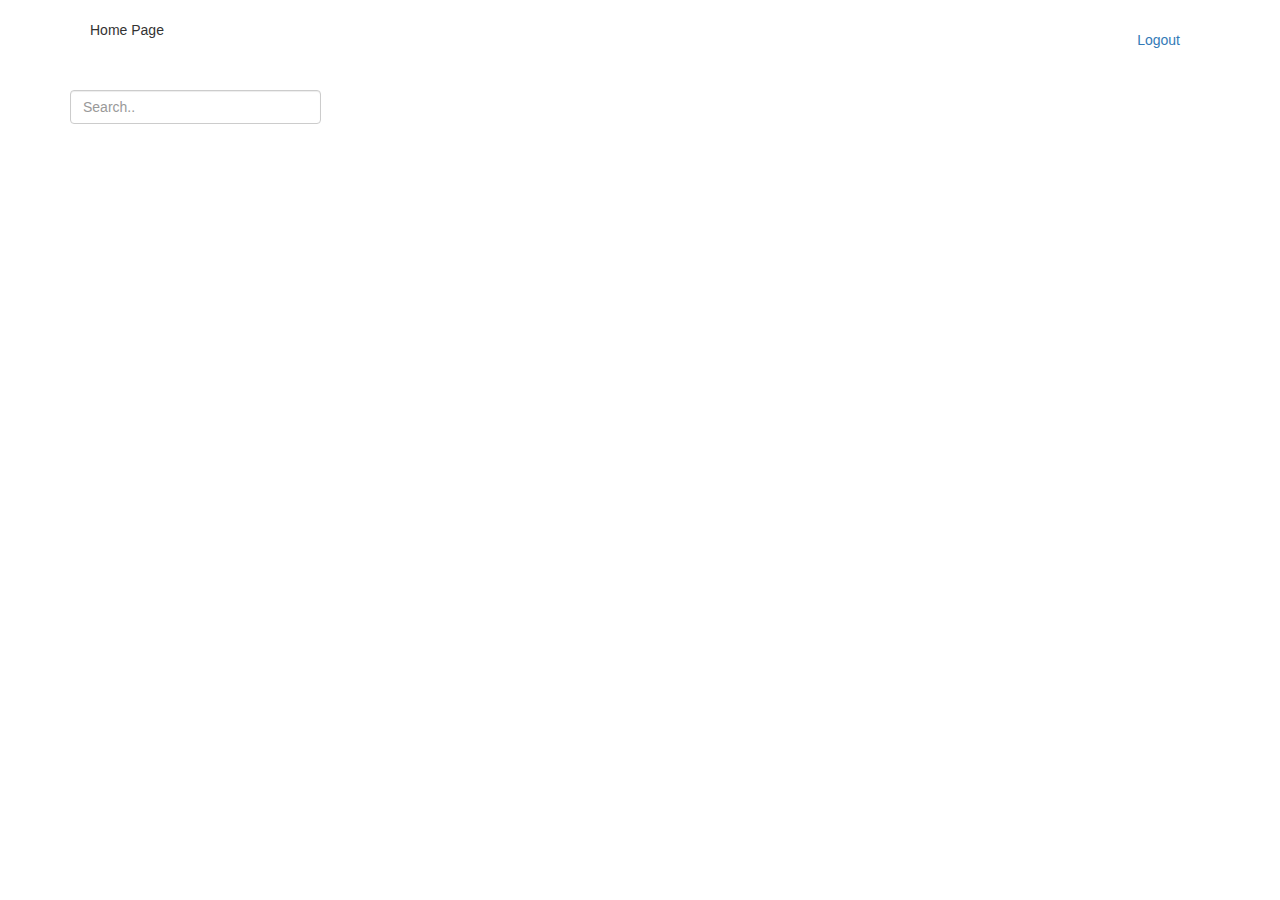
<file: home/index.html>
<!DOCTYPE html>
<html lang="en">

<head>
    <meta charset="UTF-8">
    <meta http-equiv="X-UA-Compatible" content="IE=edge">
    <meta name="viewport" content="width=device-width, initial-scale=1.0">
    <link rel="stylesheet" href="index.css">
    <script src="https://cdnjs.cloudflare.com/ajax/libs/jquery/3.3.1/jquery.min.js"></script>
    <link rel="stylesheet" href="https://maxcdn.bootstrapcdn.com/bootstrap/3.4.1/css/bootstrap.min.css">
    <script src="https://ajax.googleapis.com/ajax/libs/jquery/3.6.0/jquery.min.js"></script>
    <script src="https://maxcdn.bootstrapcdn.com/bootstrap/3.4.1/js/bootstrap.min.js"></script>
    <title>Home Page</title>
</head>

<body>
    <div class="container">
        <div class="header">
            <div class="header_right">
                <div class="home-page">
                    <p class="home-page-title">Home Page</p>
                </div>
            </div>
            <div class="header_left">
                <div class="menu-bar">
                    <ul class="menu-bar-content">
                        <li class="menu-bar-item" id="logout" onclick="logOut()">
                            <a href="../login/login.html">Logout</a>
                        </li>

                    </ul>
                    <div id="getContent">

                    </div>
                </div>
            </div>
        </div>
        <!-- input-search -->
        <div class="table-getAll">
            <div class="tb_search">
                <input type="text" id="search_input_all" placeholder="Search.." class="form-control">
            </div>
            <table id="request-table" class="table">
            </table>
        </div>

        <!-- input-search-end -->

        <div class="pagination-number">

            <ul id="pagination"></ul>

        </div>
        <!-- modal details -->
        <div class="modal fade" id="myModal" role="dialog">
            <div class="modal-dialog">

                <!-- Modal content-->
                <div class="modal-content">
                    <div class="modal-header">
                        <button type="button" class="close" data-dismiss="modal">&times;</button>
                        <h4 class="modal-title">Details</h4>
                    </div>
                    <div class="modal-body" id="modal-body-main">
                        <form action="" method="POST" class="form" id="form-1">
                            <h3 class="heading">Profile</h3>

                            <div class="spacer"></div>
                            <div class="form-group">
                                <label for="firstname" class="form-label">First Name</label>
                                <input id="firstname" name="firstname" type="text" class="form-control">
                                <span class="form-message"></span>
                            </div>
                            <div class="form-group">
                                <label for="lastname" class="form-label">Last Name</label>
                                <input id="lastname" name="lastname" type="text" class="form-control">
                                <span class="form-message"></span>
                            </div>

                            <div class="form-group">
                                <label for="username" class="form-label">Username</label>
                                <input id="username" name="username" type="text" class="form-control">
                                <span class="form-message"></span>
                            </div>
                            <button class="form-submit" onclick="update()">Update</button>
                        </form>
                    </div>
                    <div class="modal-footer">
                        <button type="button" class="btn btn-default" data-dismiss="modal">Close</button>
                    </div>
                </div>

            </div>
            <!-- modal-end -->
        </div>
    </div>
    <script src="./index.js"></script>
    <script src="../register/register.js"></script>
    <script>
        Validator({
            form: '#form-1',
            formGroupSelector: '.form-group',
            errorSelector: '.form-message',
            rules: [

                Validator.isRequired('#firstname', ''),
                Validator.isRequired('#lastname', ''),
                Validator.isUser('#username'),

            ],
            onSubmit: function (data) {


            }
        });
    </script>
</body>

</html>
</file>
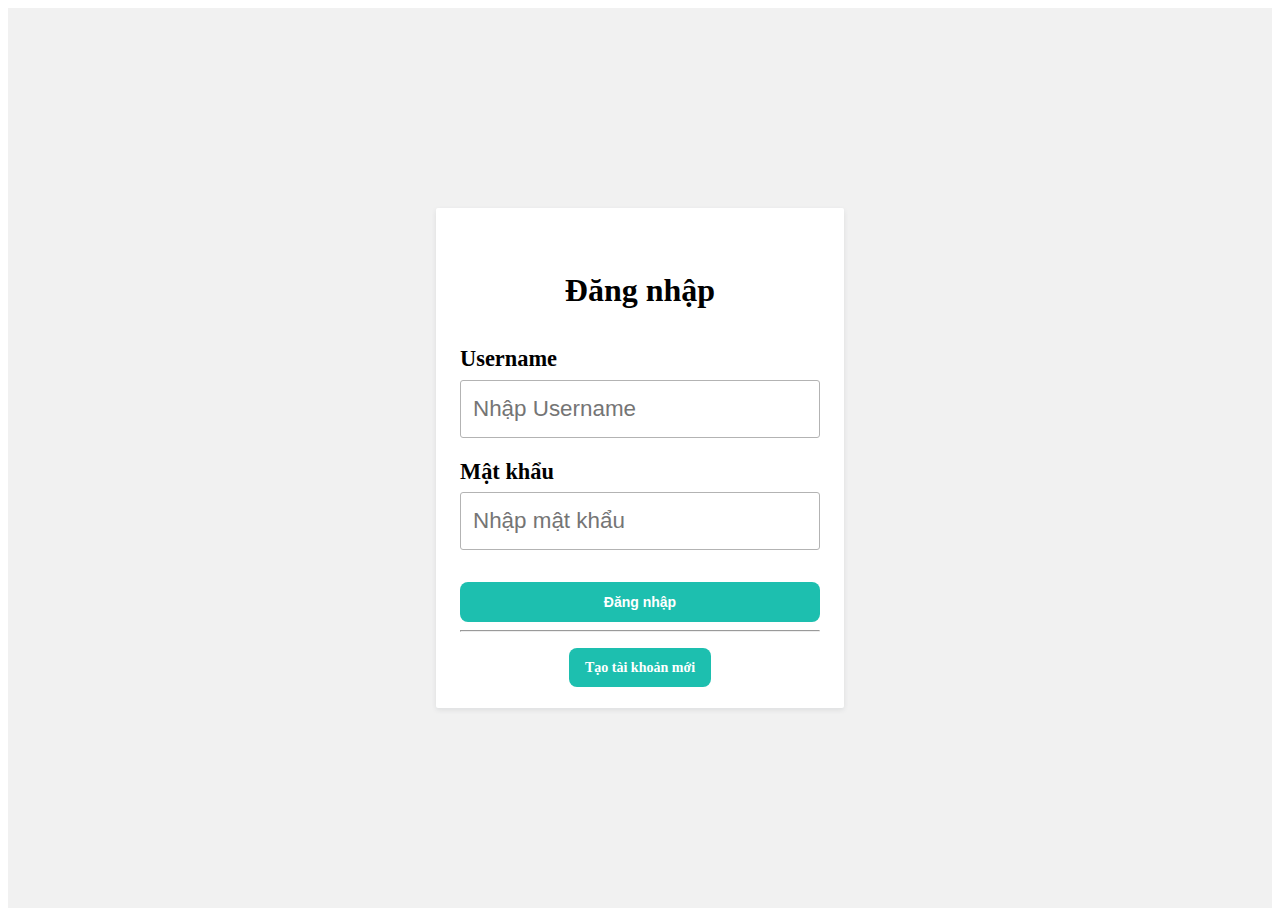
<file: login/login.html>
<!DOCTYPE html>
<html lang="en">

<head>
    <meta charset="UTF-8">
    <meta http-equiv="X-UA-Compatible" content="IE=edge">
    <meta name="viewport" content="width=device-width, initial-scale=1.0">
    <title>Login</title>
    <link rel="stylesheet" href="login.css">
    

</head>

<body>
    <div class="login">
        <form action="" method="POST" class="form" id="form-2">
            <h3 class="heading">Đăng nhập</h3>

            <div class="spacer"></div>

            <div class="form-group">
                <label for="userName" class="form-label">Username</label>
                <input id="userName" name="userName" type="text" class="form-control" placeholder="Nhập Username">
                <span class="form-message"></span>
            </div>

            <div class="form-group">
                <label for="password" class="form-label">Mật khẩu</label>
                <input id="password" name="password" type="password" placeholder="Nhập mật khẩu" class="form-control">
                <span class="form-message"></span>
            </div>
            
            
            <button class="form-submit">Đăng nhập</button>
            <hr>
            <br>
            <a href="../register/register.html" class="form-register">Tạo tài khoản mới</a>
        </form>

    </div>

    <script src="../register/register.js"></script>
    <script src="./login.js"></script>
    <script>
        Validator({
            form: '#form-2',
            formGroupSelector: '.form-group',
            errorSelector: '.form-message',
            rules: [
                Validator.isUser('#userName'),
                Validator.minLength('#password', 8),
            ],
            onSubmit: function (data) {
                validator();
            }
        });

    </script>
</body>

</html>
</file>
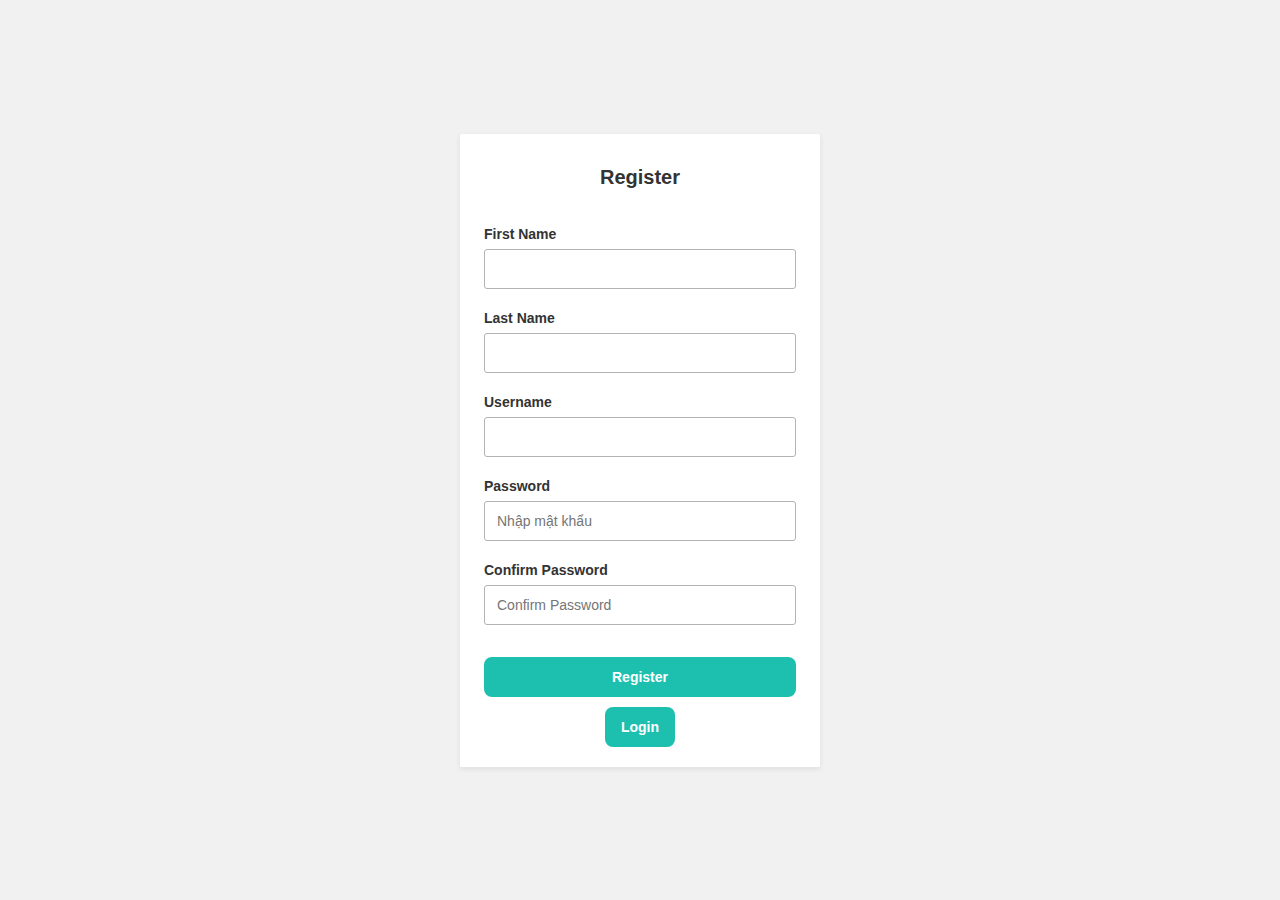
<file: register/register.html>
<!DOCTYPE html>
<html lang="en">

<head>
    <meta charset="UTF-8">
    <meta http-equiv="X-UA-Compatible" content="IE=edge">
    <meta name="viewport" content="width=device-width, initial-scale=1.0">
    <link rel="stylesheet" href="register.css">
    <title>Register</title>
</head>

<body>

    <div class="register">
        <form action="" method="POST" class="form" id="form-1">
            <h3 class="heading">Register</h3>

            <div class="spacer"></div>
            <div class="form-group">
                <label for="firstname" class="form-label">First Name</label>
                <input id="firstname" name="firstname" type="text" class="form-control">
                <span class="form-message"></span>
            </div>
            <div class="form-group">
                <label for="lastname" class="form-label">Last Name</label>
                <input id="lastname" name="lastname" type="text" class="form-control">
                <span class="form-message"></span>
            </div>

            <div class="form-group">
                <label for="username" class="form-label">Username</label>
                <input id="username" name="username" type="text" class="form-control">
                <span class="form-message"></span>
            </div>

            <div class="form-group">
                <label for="password" class="form-label">Password</label>
                <input id="password" name="password" type="password" placeholder="Nhập mật khẩu" class="form-control">
                <span class="form-message"></span>
            </div>

            <div class="form-group">
                <label for="password_confirmation" class="form-label">Confirm Password</label>
                <input id="cpassword" name="cpassword" placeholder="Confirm Password" type="password"
                    class="form-control">
                <span class="form-message"></span>
            </div>

            <button class="form-submit">Register</button>
            <br>
            
            <br>
            <br>
            <a href="../login/login.html" class="form-register">Login</a>
        </form>
    </div>
    <script src="./register.js"></script>
    <script>
        Validator({
            form: '#form-1',
            formGroupSelector: '.form-group',
            errorSelector: '.form-message',
            rules: [
                Validator.isRequired('#firstname', ''),
                Validator.isRequired('#lastname', ''),
                Validator.isUser('#username'),
                Validator.minLength('#password', 8),
                Validator.isRequired('#cpassword'),
                Validator.isConfirmed('#cpassword', function () {
                    return document.querySelector('#form-1 #password').value;
                }, 'Mật khẩu nhập lại không chính xác')
            ],
            onSubmit: async function (data) {
                const user_item = await JSON.parse(localStorage.getItem("todos")) || [];
                console.log(user_item.length);
                const usernameValue = document.getElementById("username");
                const usernameLocal = JSON.parse(localStorage.getItem("todos"));
                const checkUser = user_item.map(e => e.username);
                
                if (checkUser.indexOf(usernameValue.value) < 0) {
                    user_item.push(data)
                    localStorage.setItem("todos", JSON.stringify(user_item));
                    console.log("Register success");
                    window.location.href = "../login/login.html";
                } else {
                    alert('user đã tồn tại');
                }

                
                // }
            }
        });
    </script>
</body>

</html>
</file>
<file: home/index.css>
*{
    margin: 0;
    padding: 0;
    box-sizing: border-box;
}

ul{
    display: flex;
}

li{
    list-style-type: none;
    margin: 10px;
}
a{
    text-decoration: none;
    color: black;
}

.header{
    display: flex;
    justify-content: space-between;
    margin: 20px;
    
}
.box {
	float: left;
	padding: 15px 0px;
}
.clear-fix{
	display: flex;
	flex-direction: column-reverse;
}

.clearfix::after {
	clear: both;
	display: table;
}

.options {
	margin: 5px 0px 0px 0px;
	
}
.tb_search{
	width: 22%;
	margin-bottom: 10px;
}

.pagination a {
	color: black;
	float: left;
	padding: 8px 16px;
	text-decoration: none;
	transition: background-color .3s;
	border: 1px solid #ddd;
	margin: 0 4px;
}

.pagination a.active {
	background-color: #4CAF50;
	color: white;
	border: 1px solid #4CAF50;
}

.pagination a:hover:not(.active) {
	background-color: #ddd;
}
.enablebtn{
	display: inline-table;
}
.disablebtn{
	display: none;
}
/* table{
	display: none;
} */
#getContent{
	background: #4CAF50;
}
#pagination  li{
	border: 1px solid;
	width: 37px;
	height: 37px;
	text-align: center;
	cursor: pointer;
	margin: 10px;
	padding: 10px;

}
td input{
	margin-right: 8px;
}
</file>
<file: login/login.css>
.login{
    background: #f1f1f1;
    min-height: 100vh;
    display: flex;
    justify-content: center;
}
.form {
    width: 360px;
    min-height: 100px;
    padding: 32px 24px;
    text-align: center;
    background: #fff;
    border-radius: 2px;
    margin: 24px;
    align-self: center;
    box-shadow: 0 2px 5px 0 rgba(51,62,73,.1);
}
.form .heading {
    font-size: 2rem;
}
.form .desc {
    text-align: center;
    color: #636d77;
    font-size: 1.6rem;
    font-weight: lighter;
    line-height: 2.4rem;
    margin-top: 16px;
    font-weight: 300;
}

.form-group {
    display: flex;
    margin-bottom: 16px;
    flex-direction: column;
}

.form-label,
.form-message {
    text-align: left;
}

.form-label {
    font-weight: 700;
    padding-bottom: 6px;
    line-height: 1.8rem;
    font-size: 1.4rem;
}

.form-control {
    height: 40px;
    padding: 8px 12px;
    border: 1px solid #b3b3b3;
    border-radius: 3px;
    outline: none;
    font-size: 1.4rem;
}

.form-control:hover {
    border-color: #1dbfaf;
}

.form-group.invalid .form-control {
    border-color: #f33a58;
}

.form-group.invalid .form-message {
    color: #f33a58;
}

.form-message {
    font-size: 1.2rem;
    line-height: 1.6rem;
    padding: 4px 0 0;
}

.form-submit {
    outline: none;
    background-color: #1dbfaf;
    margin-top: 12px;
    padding: 12px 16px;
    font-weight: 600;
    color: #fff;
    border: none;
    width: 100%;
    font-size: 14px;
    border-radius: 8px;
    cursor: pointer;
}

.form-submit:hover {
    background-color: #1ac7b6;
}

.spacer {
    margin-top: 36px;
}
.form-register{
    outline: none;
    background-color: #1dbfaf;
    margin-top: 12px;
    padding: 12px 16px;
    font-weight: 600;
    color: #fff;
    border: none;
    width: 100%;
    font-size: 14px;
    border-radius: 8px;
    cursor: pointer;
}
a{
    text-decoration: none;
    list-style-type: none;
}
</file>
<file: register/register.css>
* {
    padding: 0;
    margin: 0;
    box-sizing: border-box;
}
html {
    color: #333;
    font-size: 62.5%;
    font-family: 'Open Sans', sans-serif;
}
.register {
    background: #f1f1f1;
    min-height: 100vh;
    display: flex;
    justify-content: center;
}
.form {
    width: 360px;
    min-height: 100px;
    padding: 32px 24px;
    text-align: center;
    background: #fff;
    border-radius: 2px;
    margin: 24px;
    align-self: center;
    box-shadow: 0 2px 5px 0 rgba(51,62,73,.1);
}
.form .heading {
    font-size: 2rem;
}
.form .desc {
    text-align: center;
    color: #636d77;
    font-size: 1.6rem;
    font-weight: lighter;
    line-height: 2.4rem;
    margin-top: 16px;
    font-weight: 300;
}

.form-group {
    display: flex;
    margin-bottom: 16px;
    flex-direction: column;
}

.form-label,
.form-message {
    text-align: left;
}

.form-label {
    font-weight: 700;
    padding-bottom: 6px;
    line-height: 1.8rem;
    font-size: 1.4rem;
}

.form-control {
    height: 40px;
    padding: 8px 12px;
    border: 1px solid #b3b3b3;
    border-radius: 3px;
    outline: none;
    font-size: 1.4rem;
}

.form-control:hover {
    border-color: #1dbfaf;
}

.form-group.invalid .form-control {
    border-color: #f33a58;
}

.form-group.invalid .form-message {
    color: #f33a58;
}

.form-message {
    font-size: 1.2rem;
    line-height: 1.6rem;
    padding: 4px 0 0;
}

.form-submit {
    outline: none;
    background-color: #1dbfaf;
    margin-top: 12px;
    padding: 12px 16px;
    font-weight: 600;
    color: #fff;
    border: none;
    width: 100%;
    font-size: 14px;
    border-radius: 8px;
    cursor: pointer;
}

.form-submit:hover {
    background-color: #1ac7b6;
}

.spacer {
    margin-top: 36px;
}
.form-register{
    outline: none;
    background-color: #1dbfaf;
    margin-top: 12px;
    padding: 12px 16px;
    font-weight: 600;
    color: #fff;
    border: none;
    width: 100%;
    font-size: 14px;
    border-radius: 8px;
    cursor: pointer;
}
a{
    text-decoration: none;
}
</file>
